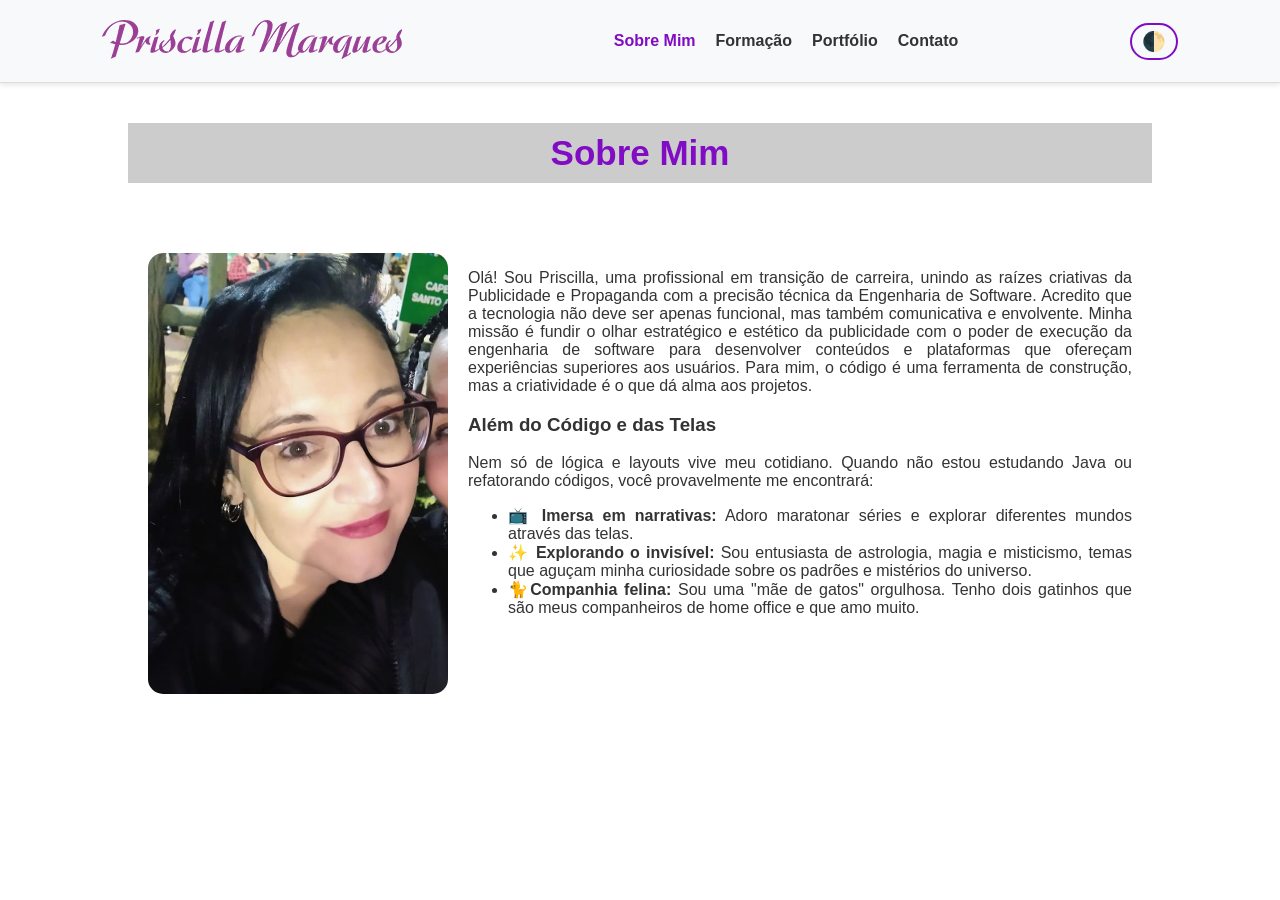
<file: index.html>
<!DOCTYPE html>
<html lang="pt-br">

<head>
    <meta charset="UTF-8">
    <meta name="viewport" content="width=device-width, initial-scale=1.0">
    <title>Priscilla | Portfólio</title>
    <link rel="stylesheet" href="css/style.css">
</head>

<body>
    <nav class="navbar">
          <div class="logo"> <a href="index.html">
    <img src="img/logo.png" >
</a></div>
        <ul class="nav-links">
            <li><a href="index.html" class="active">Sobre Mim</a></li>
            <li><a href="formacao.html">Formação</a></li>
            <li><a href="portfolio.html">Portfólio</a></li>
            <li><a href="contato.html">Contato</a></li>
        </ul>
        <button id="theme-toggle">🌓</button>
    </nav>

    <main class="container">
        <h2 class="titulo">Sobre Mim</h2>
        <div class="apresentacao-container">
            
            <div class="foto"><img src="img/foto.jpg" alt="Priscilla Marques" class="foto-perfil">
</div>
            <div class="texto-apresentacao">
                <p>Olá! Sou Priscilla, uma profissional em transição de carreira, unindo as raízes criativas da
                    Publicidade e Propaganda com a precisão técnica da Engenharia de Software.
                    Acredito que a tecnologia não deve ser apenas funcional, mas também comunicativa e envolvente. Minha
                    missão é fundir o olhar estratégico e estético da publicidade com o poder de execução da engenharia
                    de software
                    para desenvolver conteúdos e plataformas que ofereçam experiências superiores aos usuários. Para
                    mim, o código é uma ferramenta de construção, mas a criatividade é o que dá alma aos projetos.</p>
                <h3>Além do Código e das Telas</h3>
                <p>Nem só de lógica e layouts vive meu cotidiano. Quando não estou estudando Java ou refatorando
                    códigos, você provavelmente me encontrará:</p>
                <ul class="lista-hobbies">
            <li>📺 <strong>Imersa em narrativas:</strong> Adoro maratonar séries e explorar diferentes mundos através
                das telas.</li>
            <li>✨ <strong>Explorando o invisível:</strong> Sou entusiasta de astrologia, magia e misticismo, temas que
                aguçam minha curiosidade sobre os padrões e mistérios do universo.</li>
            <li>🐈<strong>Companhia felina:</strong> Sou uma "mãe de gatos" orgulhosa. Tenho dois gatinhos que são meus
                companheiros de home office e que amo muito.</li>
        </ul>
            </div>
        </div>

        
    </main>

    <script src="script/script.js"></script>
</body>

</html>
</file>
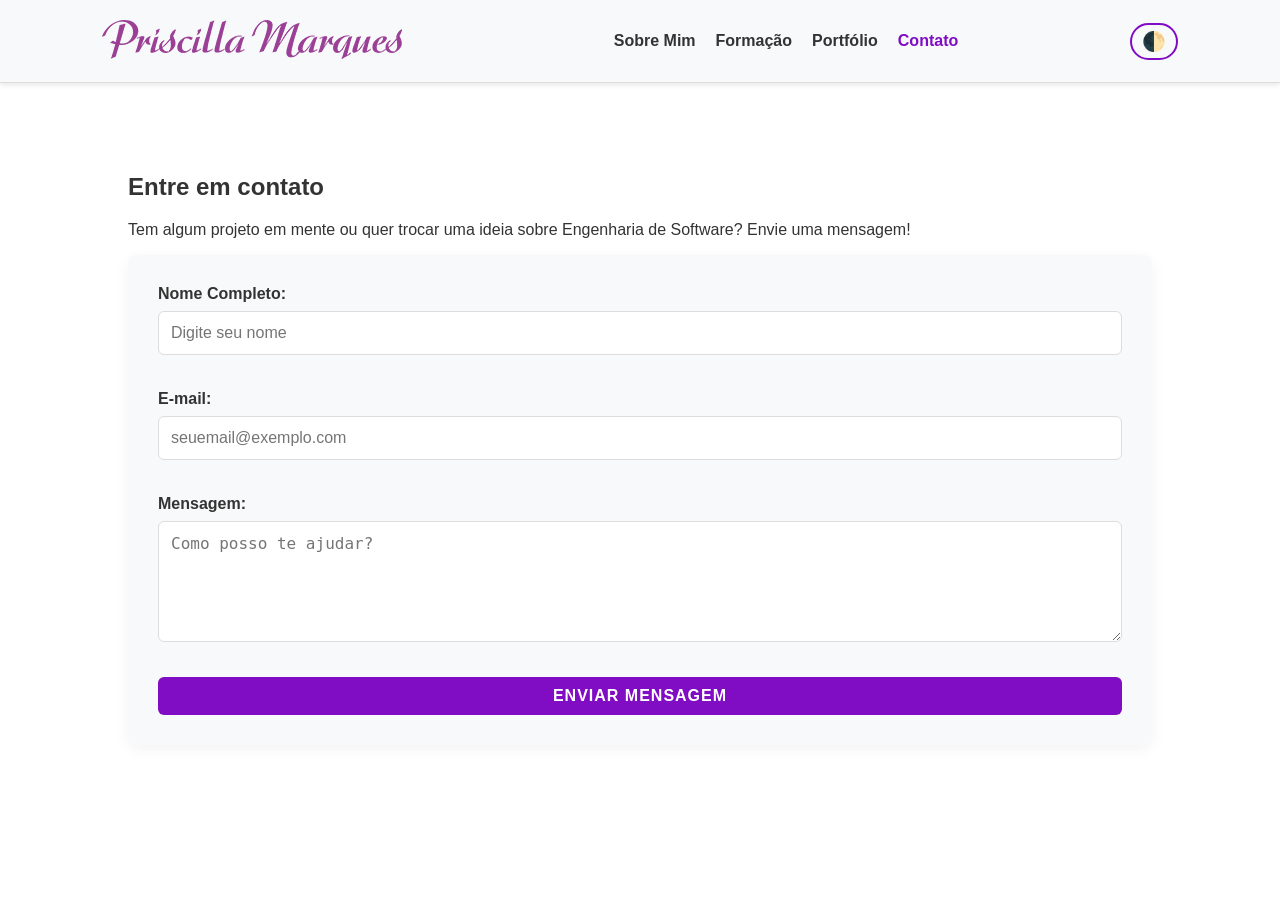
<file: contato.html>
<!DOCTYPE html>
<html lang="pt-br">
<head>
    <meta charset="UTF-8">
    <meta name="viewport" content="width=device-width, initial-scale=1.0">
    <title>Contato | Priscilla</title>
    <link rel="stylesheet" href="css/style.css">
</head>
<body>
    <nav class="navbar">
           <div class="logo"> <a href="index.html">
    <img src="img/logo.png" >
</a></div>
        <ul class="nav-links">
            <li><a href="index.html">Sobre Mim</a></li>
            <li><a href="formacao.html">Formação</a></li>
            <li><a href="portfolio.html">Portfólio</a></li>
            <li><a href="contato.html" class="active">Contato</a></li>
        </ul>
        <button id="theme-toggle">🌓</button>
    </nav>

    <main class="container">
        <section id="contato">
            <h1>Entre em contato</h1>
            <p>Tem algum projeto em mente ou quer trocar uma ideia sobre Engenharia de Software? Envie uma mensagem!</p>

            <form id="formulario" class="formulario">
                <div class="form-group">
                    <label for="nome">Nome Completo:</label>
                    <input type="text" id="nome" name="nome" placeholder="Digite seu nome">
                </div>

                <div class="form-group">
                    <label for="email">E-mail:</label>
                    <input type="email" id="email" name="email" placeholder="seuemail@exemplo.com">
                </div>

                <div class="form-group">
                    <label for="mensagem">Mensagem:</label>
                    <textarea id="mensagem" name="mensagem" rows="5" placeholder="Como posso te ajudar?"></textarea>
                </div>

                <button type="submit" id="submit-btn">Enviar Mensagem</button>
            </form>
            
            <div id="resultado-envio"></div>
        </section>
    </main>

    <script src="script/script.js"></script>
</body>
</html>
</file>
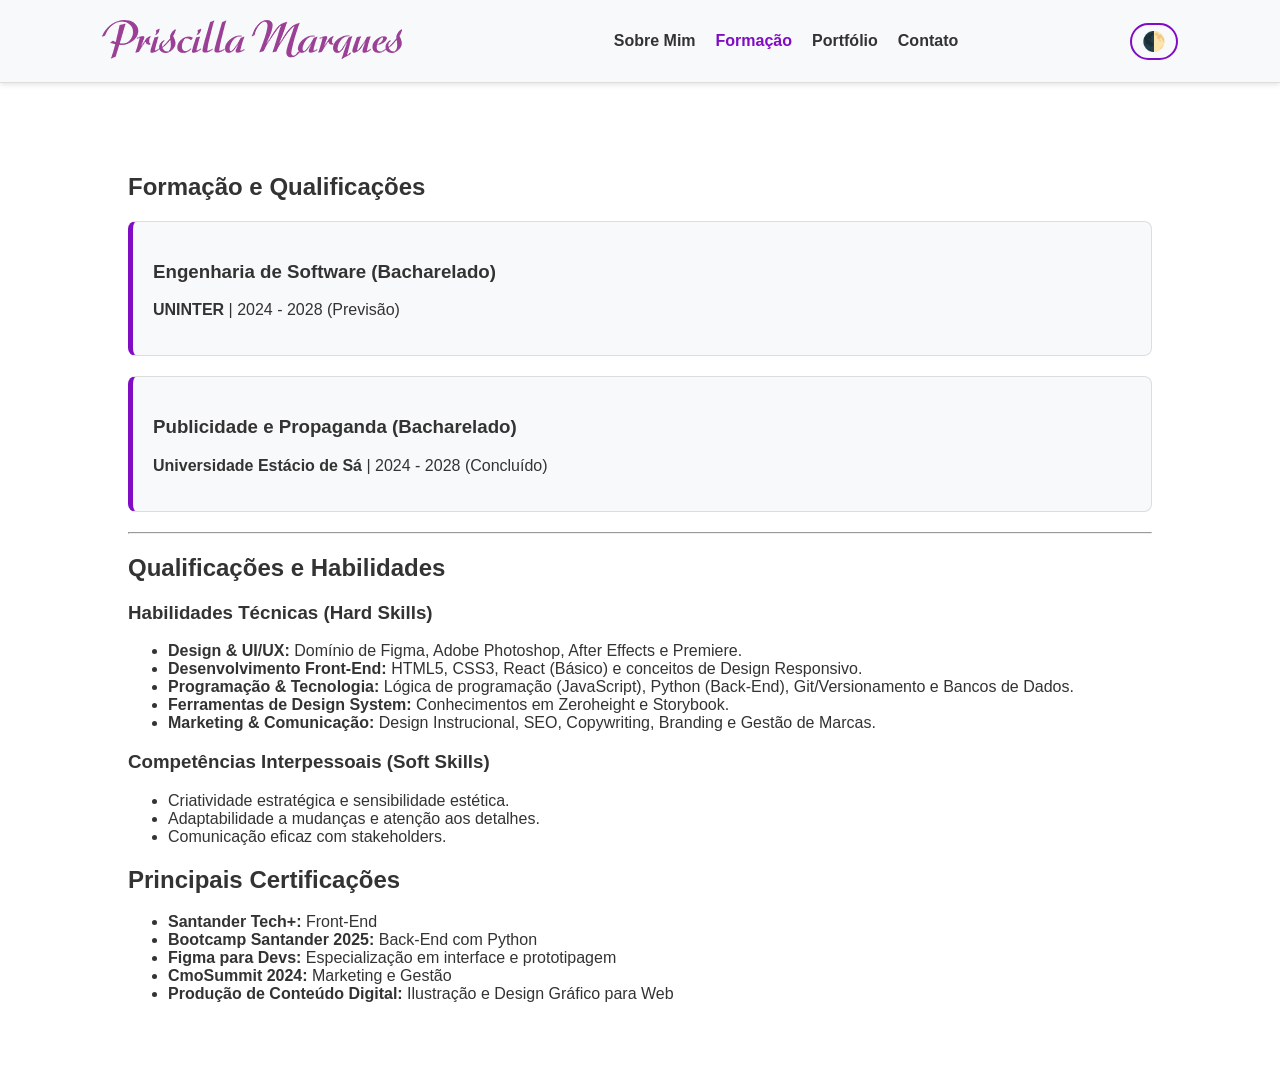
<file: formacao.html>
<!DOCTYPE html>
<html lang="pt-br">
<head>
    <meta charset="UTF-8">
    <meta name="viewport" content="width=device-width, initial-scale=1.0">
    <title>Priscilla | Formação</title>
    <link rel="stylesheet" href="css/style.css">
</head>
<body>
    <nav class="navbar">
          <div class="logo"> <a href="index.html">
    <img src="img/logo.png" >
</a></div>
        <ul class="nav-links">
            <li><a href="index.html">Sobre Mim</a></li>
            <li><a href="formacao.html" class="active">Formação</a></li>
            <li><a href="portfolio.html">Portfólio</a></li>
            <li><a href="contato.html">Contato</a></li>
        </ul>
        <button id="theme-toggle">🌓</button>
    </nav>
    <main class="container">
    <section id="formacao">
        <h1>Formação e Qualificações</h1>
        
        <div class="card">
        <h3>Engenharia de Software (Bacharelado)</h3>
        <p><strong>UNINTER</strong> | 2024 - 2028  (Previsão)</p>
        </div>

        <div class="card">
            <h3>Publicidade e Propaganda (Bacharelado)</h3>
            <p><strong>Universidade Estácio de Sá </strong> | 2024 - 2028  (Concluído)</p>
        </div>

        <hr>

        <h2>Qualificações e Habilidades</h2>

        <h3>Habilidades Técnicas (Hard Skills)</h3>
        <ul>
            <li><strong>Design & UI/UX:</strong> Domínio de Figma, Adobe Photoshop, After Effects e Premiere. </li>
            <li><strong>Desenvolvimento Front-End:</strong> HTML5, CSS3, React (Básico) e conceitos de Design Responsivo.</li>
            <li><strong>Programação & Tecnologia:</strong> Lógica de programação (JavaScript), Python (Back-End), Git/Versionamento e Bancos de Dados.</li>
            <li><strong>Ferramentas de Design System:</strong> Conhecimentos em Zeroheight e Storybook.</li>
            <li><strong>Marketing & Comunicação:</strong> Design Instrucional, SEO, Copywriting, Branding e Gestão de Marcas. </li>
        </ul>
       
       <h3>Competências Interpessoais (Soft Skills)</h3>
        <ul>
            <li>Criatividade estratégica e sensibilidade estética.  </li>
            <li>Adaptabilidade a mudanças e atenção aos detalhes. </li>
            <li>Comunicação eficaz com stakeholders.</li>
           </ul>

        <h2>Principais Certificações</h2>

        <ul>
            <li><strong>Santander Tech+:</strong> Front-End </li>
            <li><strong>Bootcamp Santander 2025:</strong> Back-End com Python</li>
            <li><strong>Figma para Devs:</strong> Especialização em interface e prototipagem</li>
            <li><strong>CmoSummit 2024:</strong> Marketing e Gestão</li>
            <li><strong>Produção de Conteúdo Digital:</strong> Ilustração e Design Gráfico para Web  </li>
        </ul>
    </section>
     <script src="script/script.js"></script>
</main>
</body>
</html>
</file>
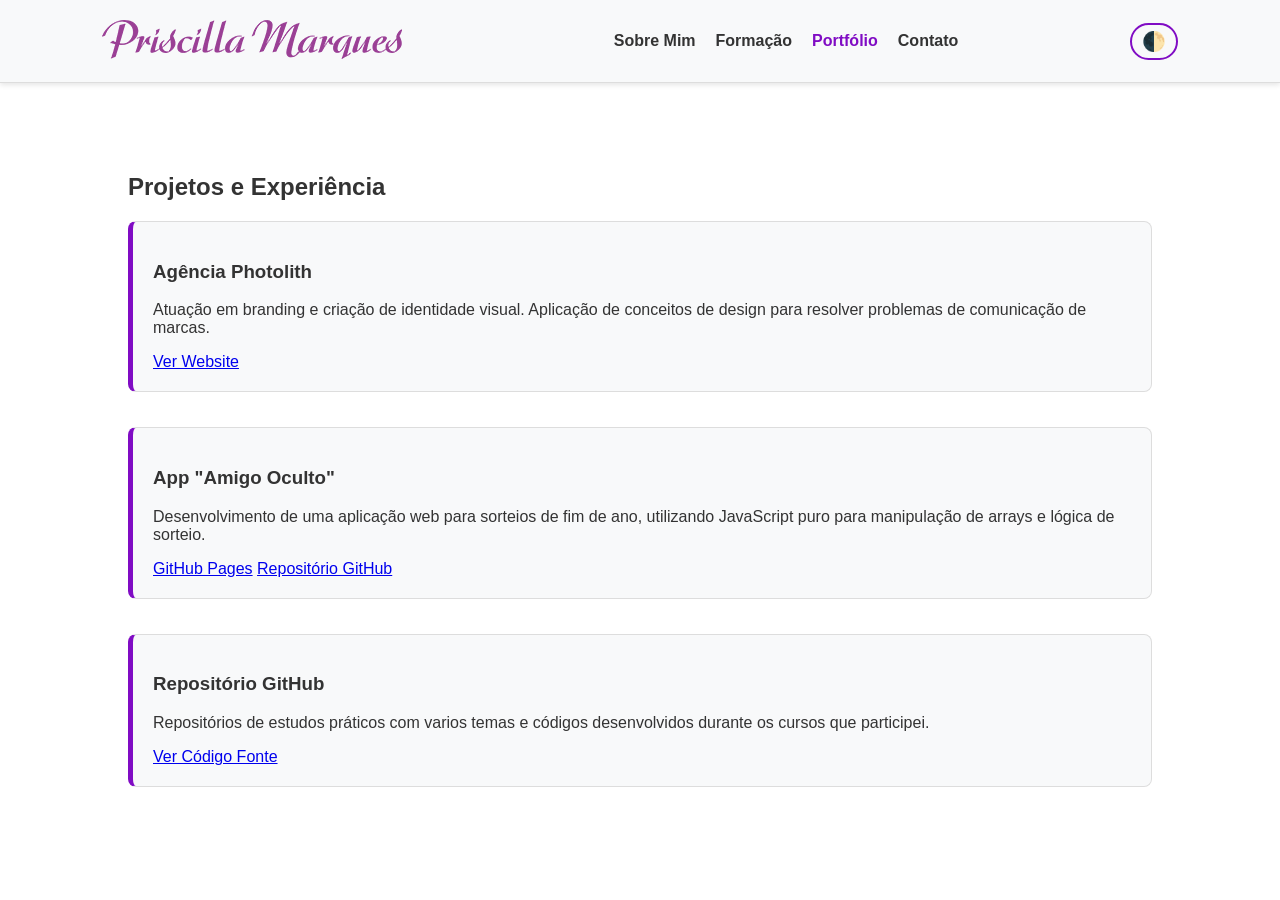
<file: portfolio.html>
<!DOCTYPE html>
<html lang="pt-br">
<head>
    <meta charset="UTF-8">
    <meta name="viewport" content="width=device-width, initial-scale=1.0">
    <title>Priscilla | Portfólio</title>
    <link rel="stylesheet" href="css/style.css">
</head>
<body>
    <nav class="navbar">
        <div class="logo"> <a href="index.html">
    <img src="img/logo.png" >
</a></div>
        <ul class="nav-links">
            <li><a href="index.html">Sobre Mim</a></li>
            <li><a href="formacao.html">Formação</a></li>
            <li><a href="portfolio.html" class="active">Portfólio</a></li>
            <li><a href="contato.html">Contato</a></li>
        </ul>
        <button id="theme-toggle">🌓</button>
    </nav>
    <main class="container">
    <section id="portfolio">
        <h1>Projetos e Experiência</h1>
        
        <div class="project-grid">
            <article class="project-card">
                <h3>Agência Photolith</h3>
                <p>Atuação em branding e criação de identidade visual. Aplicação de conceitos de design para resolver problemas de comunicação de marcas.</p>
                <a href="https://photolith.com.br/" target="_blank">Ver Website</a>
            </article>

            <article class="project-card">
                <h3>App "Amigo Oculto"</h3>
                <p>Desenvolvimento de uma aplicação web para sorteios de fim de ano, utilizando JavaScript puro para manipulação de arrays e lógica de sorteio.</p>
                <a href="https://primarques1.github.io/Desafio_Amigo_Secreto_Alura_One/" target="_blank">GitHub Pages</a>
                <a href="https://github.com/primarques1/Desafio_Amigo_Secreto_Alura_One" target="_blank">Repositório GitHub</a>            </article>

            <article class="project-card">
                <h3>Repositório GitHub</h3>
                <p>Repositórios de estudos práticos com varios temas e códigos desenvolvidos durante os cursos que participei.</p>
                <a href="https://github.com/primarques1" target="_blank">Ver Código Fonte</a>
            </article>
        </div>
    </section>
     <script src="script/script.js"></script>
</main>
</body>
</html>
</file>
<file: css/style.css>
/* ============================================================
   CONFIGURAÇÃO DE CORES E VARIÁVEIS
   ============================================================ */

/* Cores padrão (Modo Claro) */
:root {
    --bg-color: #ffffff;
    /* Fundo da página */
    --text-color: #333333;
    /* Cor do texto principal */
    --nav-bg: #f8f9fa;
    /* Fundo do menu */
    --primary-color: #800cc4;
    /* Cor de destaque (roxo) */
    --card-bg: #fdfdfd;
    /* Fundo dos cards de projeto */
    --border-color: #dddddd;
    /* Cor das bordas */
}

/* Cores quando o modo DARK estiver ativo */
.dark-theme {
    --bg-color: #121212;
    /* Fundo preto/cinza escuro */
    --text-color: #e0e0e0;
    /* Texto cinza claro */
    --nav-bg: #1f1f1f;
    /* Menu mais escuro que o fundo */
    --card-bg: #1e1e1e;
    /* Cards em destaque no escuro */
    --border-color: #333333;
    /* Bordas sutis */
}

/* ============================================================
   APLICAÇÃO DAS VARIÁVEIS (ESSENCIAL)
   ============================================================ */


body {
    background-color: var(--bg-color);
    color: var(--text-color);
    transition: background-color 0.3s, color 0.3s;
    /* Transição suave ao trocar */
    font-family: 'Segoe UI', Tahoma, Geneva, Verdana, sans-serif;
    margin: 0;
}

.navbar {
    background-color: var(--nav-bg);
    border-bottom: 1px solid var(--border-color);
}

.navbar .logo {
    width: 300px;
    height: auto;
}

.nav-links a {
    color: var(--text-color);
}

.card,
.project-card,
.contato-form {
    background-color: var(--card-bg);
    border: 1px solid var(--border-color);
    color: var(--text-color);
}

input,
textarea {
    background-color: var(--bg-color);
    /* Faz o campo acompanhar o tema */
    color: var(--text-color);
    border: 1px solid var(--border-color);
}

#theme-toggle {
    background: none;
    border: 2px solid var(--primary-color);
    color: var(--primary-color);
    cursor: pointer;
    padding: 5px 10px;
    border-radius: 20px;
    font-size: 1.2rem;
    transition: 0.3s;
}

#theme-toggle:hover {
    background-color: var(--primary-color);
    color: white;
}

body {
    font-family: 'Segoe UI', sans-serif;
    background-color: var(--bg-color);
    color: var(--text-color);
    margin: 0;
    transition: 0.3s;
}

/* Navbar */
.navbar {
    display: flex;
    justify-content: space-around;
    align-items: center;
    background: var(--nav-bg);
    padding: 1rem;
    position: sticky;
    top: 0;
    box-shadow: 0 2px 5px rgba(0, 0, 0, 0.1);
}

.nav-links {
    list-style: none;
    display: flex;
    gap: 20px;
}

.nav-links a {
    text-decoration: none;
    color: var(--text-color);
    font-weight: bold;
}

.nav-links a.active {
    color: var(--primary-color);
}

.foto-perfil {
    width: 300px;
    height: auto;
    border-radius: 15px;
    align-content: flex-start;
}

/* Conteúdo Principal */
.container {
    max-width: 1024px;
    margin: 50px auto;
    padding: 20px;
}

.container .titulo{
    color: #800cc4;
    font-size: 35px;
    text-align: center;
    margin-top: -30px;
    background-color: #ccc;
    padding: 10px;

}
.apresentacao-container {
    display: grid;
    grid-auto-flow: row dense;
    grid-template-columns: 200px 1fr;
    margin: 50px auto;
    padding: 20px;
    gap: 20px;
}
.texto-apresentacao{
    padding-left: 100px;
    text-align: justify;
    text-size: 20px;
}
/* Formulário de Contato */
.form-group {
    margin-bottom: 15px;
    display: flex;
    flex-direction: column;
}

input,
textarea {
    padding: 10px;
    border: 1px solid #ccc;
    border-radius: 4px;
}

button#submit-btn {
    background: var(--primary-color);
    color: white;
    border: none;
    padding: 10px 20px;
    cursor: pointer;
}

/* Estilização específica do Formulário */
.formulario {
    display: flex;
    flex-direction: column;
    gap: 20px;
    background: var(--nav-bg);
    padding: 30px;
    border-radius: 8px;
    box-shadow: 0 4px 15px rgba(0, 0, 0, 0.05);
}

.form-group label {
    margin-bottom: 8px;
    font-weight: 600;
}

input,
textarea {
    padding: 12px;
    border: 1px solid #ddd;
    border-radius: 6px;
    font-size: 1rem;
    background-color: var(--bg-color);
    color: var(--text-color);
    transition: border-color 0.3s;
}

input:focus,
textarea:focus {
    outline: none;
    border-color: var(--primary-color);
}

#submit-btn {
    padding: 15px;
    font-size: 1rem;
    font-weight: bold;
    text-transform: uppercase;
    letter-spacing: 1px;
    border-radius: 6px;
    transition: filter 0.2s;
}

#submit-btn:hover {
    filter: brightness(1.2);
}

.card,
.project-card {
    background: var(--nav-bg);
    padding: 20px;
    margin-bottom: 20px;
    border-radius: 8px;
    border-left: 5px solid var(--primary-color);
}

.skills-list {
    display: grid;
    grid-template-columns: repeat(auto-fit, minmax(200px, 1fr));
    gap: 10px;
    list-style: none;
    padding: 0;
}

.skills-list li {
    background: #e9ecef;
    padding: 10px;
    border-radius: 5px;
    color: #333;
    /* Mantém legível mesmo no modo escuro */
}

.project-grid {
    display: flex;
    flex-direction: column;
    gap: 15px;
}
</file>
